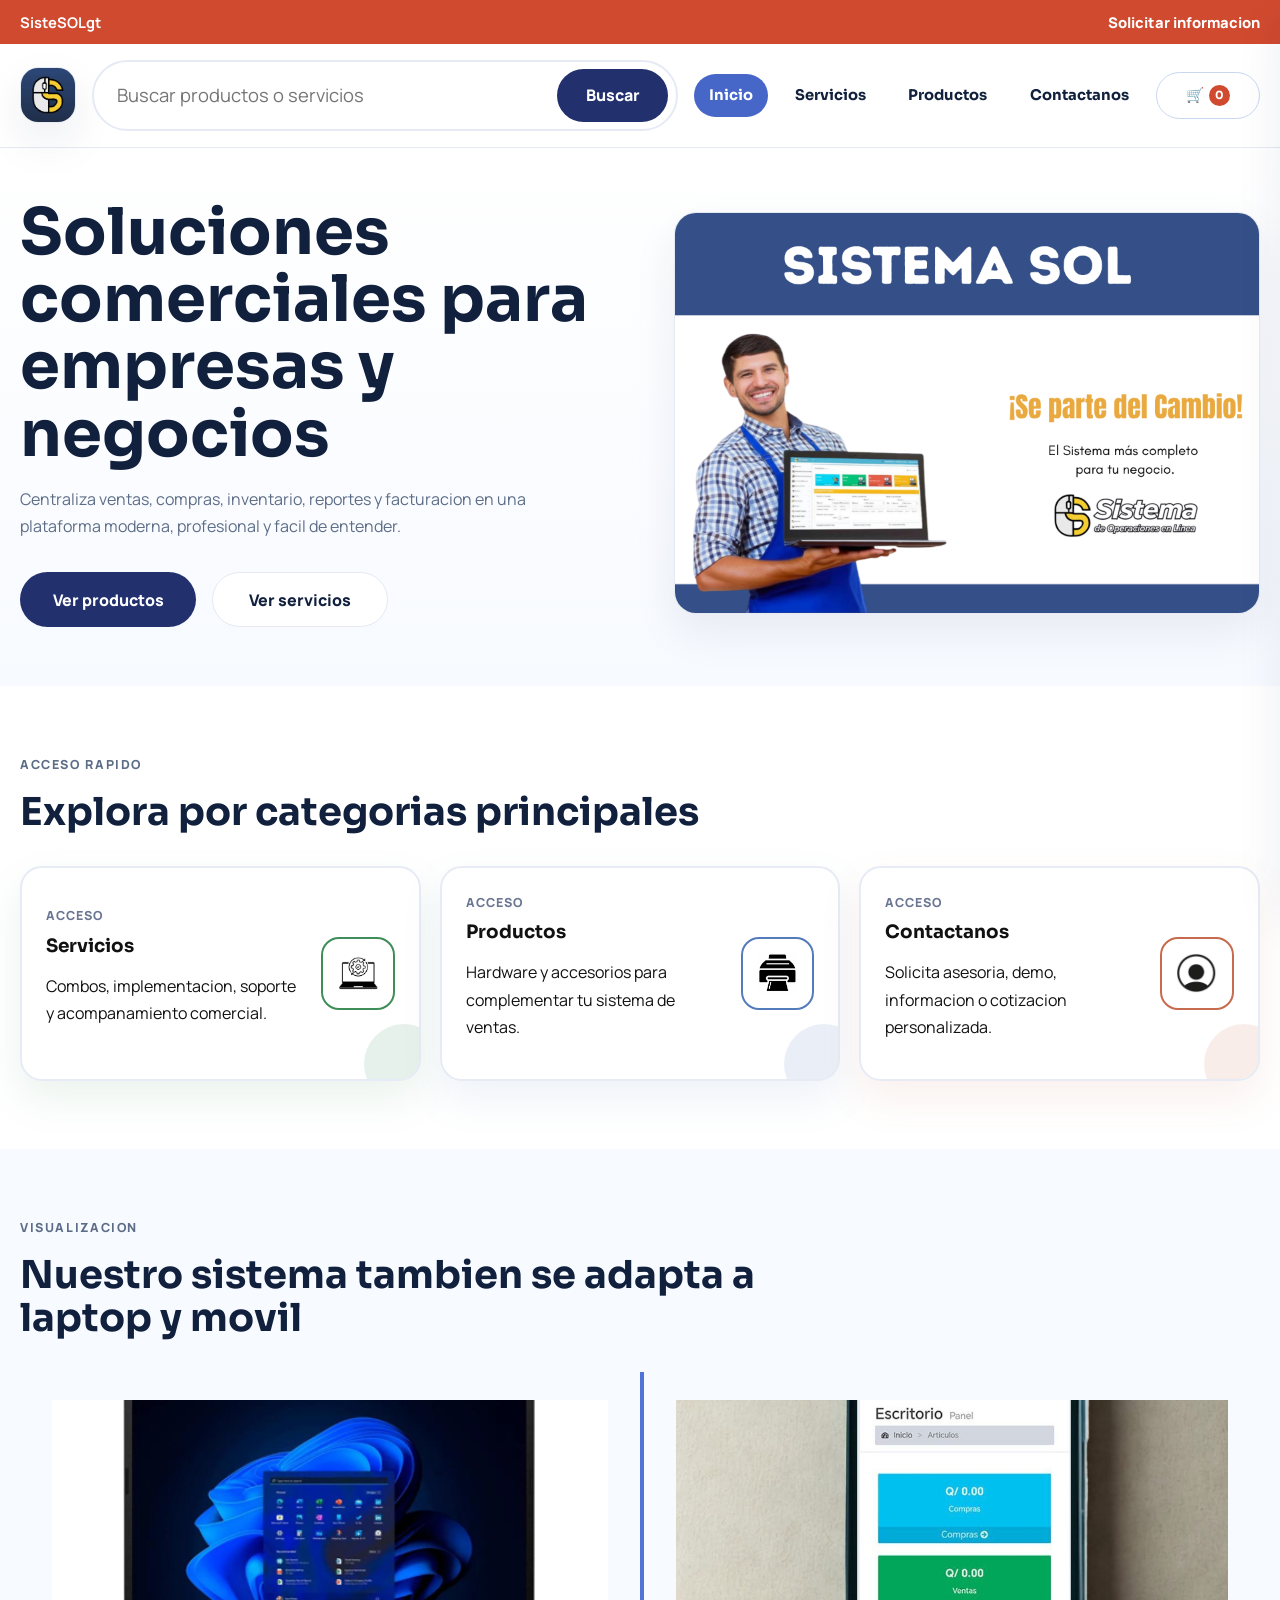
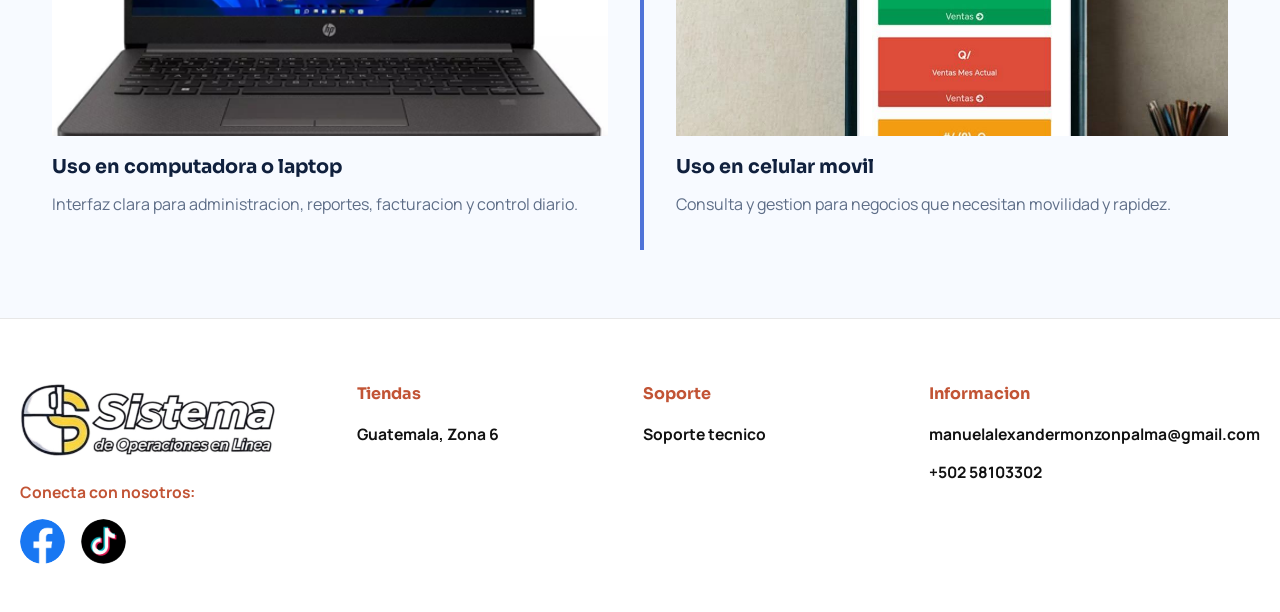
<file: index.html>
<!DOCTYPE html>
<html lang="es">
  <head>
    <meta charset="UTF-8" />
    <meta name="viewport" content="width=device-width, initial-scale=1.0" />
    <title>Sistemasolgt | Inicio</title>
    <meta
      name="description"
      content="Sistemasolgt ofrece software, servicios y productos para ventas, inventario, facturacion y control comercial."
    />
    <link rel="preconnect" href="https://fonts.googleapis.com" />
    <link rel="preconnect" href="https://fonts.gstatic.com" crossorigin />
    <link
      href="https://fonts.googleapis.com/css2?family=Sora:wght@400;600;700;800&family=Manrope:wght@400;500;700;800&display=swap"
      rel="stylesheet"
    />
    <link rel="stylesheet" href="assets/css/styles.css" />
  </head>
  <body data-page="inicio">
    <header class="header">
      <div class="top-strip">
        <div class="container top-strip__inner">
          <p>SisteSOLgt</p>
          <a href="https://wa.me/50258103302?text=Hola,%20quiero%20informacion%20sobre%20Sistemasolgt" target="_blank" rel="noreferrer">Solicitar informacion</a>
        </div>
      </div>

      <div class="container navbar navbar--clean">
        <a class="brand" href="index.html" aria-label="Inicio Sistemasolgt">
          <img class="brand__image" src="assets/img/LogoSol.jpeg" alt="Logo Sistemasolgt" />
        </a>

        <form class="searchbar" data-search-form action="pages/productos.html">
          <input
            type="text"
            placeholder="Buscar productos o servicios"
            aria-label="Buscar productos o servicios"
          />
          <button type="submit">Buscar</button>
        </form>

        <button class="menu-toggle" aria-label="Abrir menu" aria-expanded="false">
          <span></span>
          <span></span>
          <span></span>
        </button>

        <nav class="nav nav--with-icons">
          <a href="index.html" data-link="inicio">Inicio</a>
          <a href="pages/servicios.html" data-link="servicios">Servicios</a>
          <a href="pages/productos.html" data-link="productos">Productos</a>
          <a href="pages/contacto.html" data-link="contacto">Contactanos</a>
          <button class="cart-button" type="button" data-cart-toggle aria-label="Abrir carrito">
            <span class="cart-button__icon">🛒</span>
            <span class="cart-button__count" data-cart-count>0</span>
          </button>
        </nav>
      </div>
    </header>

    <main>
      <section class="hero-home">
        <div class="container hero-home__grid">
          <div class="hero-home__content">
            <h1>Soluciones comerciales para empresas y negocios</h1>
            <p class="lead">
              Centraliza ventas, compras, inventario, reportes y facturacion en una
              plataforma moderna, profesional y facil de entender.
            </p>

            <div class="hero-home__actions">
              <a class="btn btn--primary" href="pages/productos.html">Ver productos</a>
              <a class="btn btn--secondary" href="pages/servicios.html">Ver servicios</a>
            </div>
          </div>

          <div class="hero-home__visual">
            <article class="promo-card promo-card--media promo-card--hero">
              <img src="assets/img/SistemaSol.jpeg" alt="Promocion principal de Sistemasolgt" />
            </article>
          </div>
        </div>
      </section>

      <section class="section section--white">
        <div class="container">
          <div class="section-heading">
            <p class="eyebrow">Acceso rapido</p>
            <h2>Explora por categorias principales</h2>
          </div>

          <div class="category-grid">
            <a class="category-card category-card--services" href="pages/servicios.html">
              <div class="category-card__content">
                <span class="category-card__label">Acceso</span>
                <h3>Servicios</h3>
                <p>Combos, implementacion, soporte y acompanamiento comercial.</p>
              </div>
              <div class="category-card__icon">
                <img src="assets/img/Servicios.jpeg" alt="Icono de servicios" />
              </div>
            </a>
            <a class="category-card category-card--products" href="pages/productos.html">
              <div class="category-card__content">
                <span class="category-card__label">Acceso</span>
                <h3>Productos</h3>
                <p>Hardware y accesorios para complementar tu sistema de ventas.</p>
              </div>
              <div class="category-card__icon">
                <img src="assets/img/Productos.jpeg" alt="Icono de productos" />
              </div>
            </a>
            <a class="category-card category-card--contact" href="pages/contacto.html">
              <div class="category-card__content">
                <span class="category-card__label">Acceso</span>
                <h3>Contactanos</h3>
                <p>Solicita asesoria, demo, informacion o cotizacion personalizada.</p>
              </div>
              <div class="category-card__icon">
                <img src="assets/img/Contactanos.jpeg" alt="Icono de contacto" />
              </div>
            </a>
          </div>
        </div>
      </section>

      <section class="section section--light">
        <div class="container">
          <div class="section-heading">
            <p class="eyebrow">Visualizacion</p>
            <h2>Nuestro sistema tambien se adapta a laptop y movil</h2>
          </div>

          <div class="device-showcase">
            <article class="device-showcase__item">
              <img src="assets/img/LaptopSol.jpeg" alt="Sistema en laptop" />
              <div class="device-showcase__text">
                <h3>Uso en computadora o laptop</h3>
                <p>Interfaz clara para administracion, reportes, facturacion y control diario.</p>
              </div>
            </article>

            <article class="device-showcase__item">
              <img src="assets/img/CelularSol.jpeg" alt="Sistema en celular" />
              <div class="device-showcase__text">
                <h3>Uso en celular movil</h3>
                <p>Consulta y gestion para negocios que necesitan movilidad y rapidez.</p>
              </div>
            </article>
          </div>
        </div>
      </section>
    </main>

    <aside class="cart-drawer" data-cart-drawer>
      <div class="cart-drawer__header">
        <h2>Carrito</h2>
        <button type="button" data-cart-close aria-label="Cerrar carrito">×</button>
      </div>
      <div class="cart-drawer__body" data-cart-items>
        <p class="cart-empty">Aun no has agregado productos o servicios.</p>
      </div>
      <div class="cart-drawer__summary" data-cart-summary></div>
      <form class="checkout-form is-collapsed" data-checkout-form>
        <h3>Simular compra</h3>
        <label>
          Metodo de pago
          <select data-checkout-method>
            <option value="tarjeta">Tarjeta</option>
            <option value="transferencia">Transferencia</option>
            <option value="contraentrega">Pago contra entrega</option>
          </select>
        </label>
        <label>
          Nombre del titular
          <input type="text" data-checkout-name placeholder="Nombre completo" />
        </label>
        <label>
          Numero de tarjeta
          <input type="text" data-checkout-card placeholder="1234 5678 9012 3456" maxlength="19" />
        </label>
        <div class="checkout-form__grid">
          <label>
            Vencimiento
            <input type="text" data-checkout-expiry placeholder="MM/AA" maxlength="5" />
          </label>
          <label>
            CVV
            <input type="text" data-checkout-cvv placeholder="123" maxlength="4" />
          </label>
        </div>
        <button class="btn btn--primary btn--compact checkout-form__submit" type="submit">Finalizar compra simulada</button>
        <p class="checkout-form__message" data-checkout-message></p>
      </form>
      <div class="cart-drawer__footer">
        <button class="btn btn--secondary btn--compact" type="button" data-cart-clear>Vaciar</button>
        <a class="btn btn--secondary btn--compact" data-cart-whatsapp href="https://wa.me/50258103302" target="_blank" rel="noreferrer">WhatsApp</a>
      </div>
    </aside>

    <div class="modal" data-modal hidden>
      <div class="modal__backdrop" data-modal-close></div>
      <div class="modal__panel">
        <button class="modal__close" type="button" data-modal-close aria-label="Cerrar">×</button>
        <div class="modal__content" data-modal-content></div>
      </div>
    </div>

    <footer class="site-footer">
      <div class="container site-footer__grid">
        <section class="site-footer__brand">
          <img src="assets/img/LogoTexto.jpeg" alt="Logo texto de Sistemasolgt" />
          <p>Conecta con nosotros:</p>
          <div class="site-footer__socials">
            <a href="https://www.facebook.com/share/1CY5VsMAhw/?mibextid=wwXIfr" target="_blank" rel="noreferrer" aria-label="Facebook">
              <img src="assets/img/IconoFaceboock.jpeg" alt="Facebook" />
            </a>
            <a href="https://www.tiktok.com/@sistemasolgt" target="_blank" rel="noreferrer" aria-label="TikTok">
              <img src="assets/img/IconoTiktok.jpeg" alt="TikTok" />
            </a>
          </div>
        </section>

        <section>
          <h3>Tiendas</h3>
          <p>Guatemala, Zona 6</p>
        </section>

        <section>
          <h3>Soporte</h3>
          <p>Soporte tecnico</p>
        </section>

        <section>
          <h3>Informacion</h3>
          <a href="mailto:manuelalexandermonzonpalma@gmail.com">manuelalexandermonzonpalma@gmail.com</a>
          <a href="tel:+50258103302">+502 58103302</a>
        </section>
      </div>
    </footer>

    <script src="assets/js/script.js"></script>
  </body>
</html>
</file>
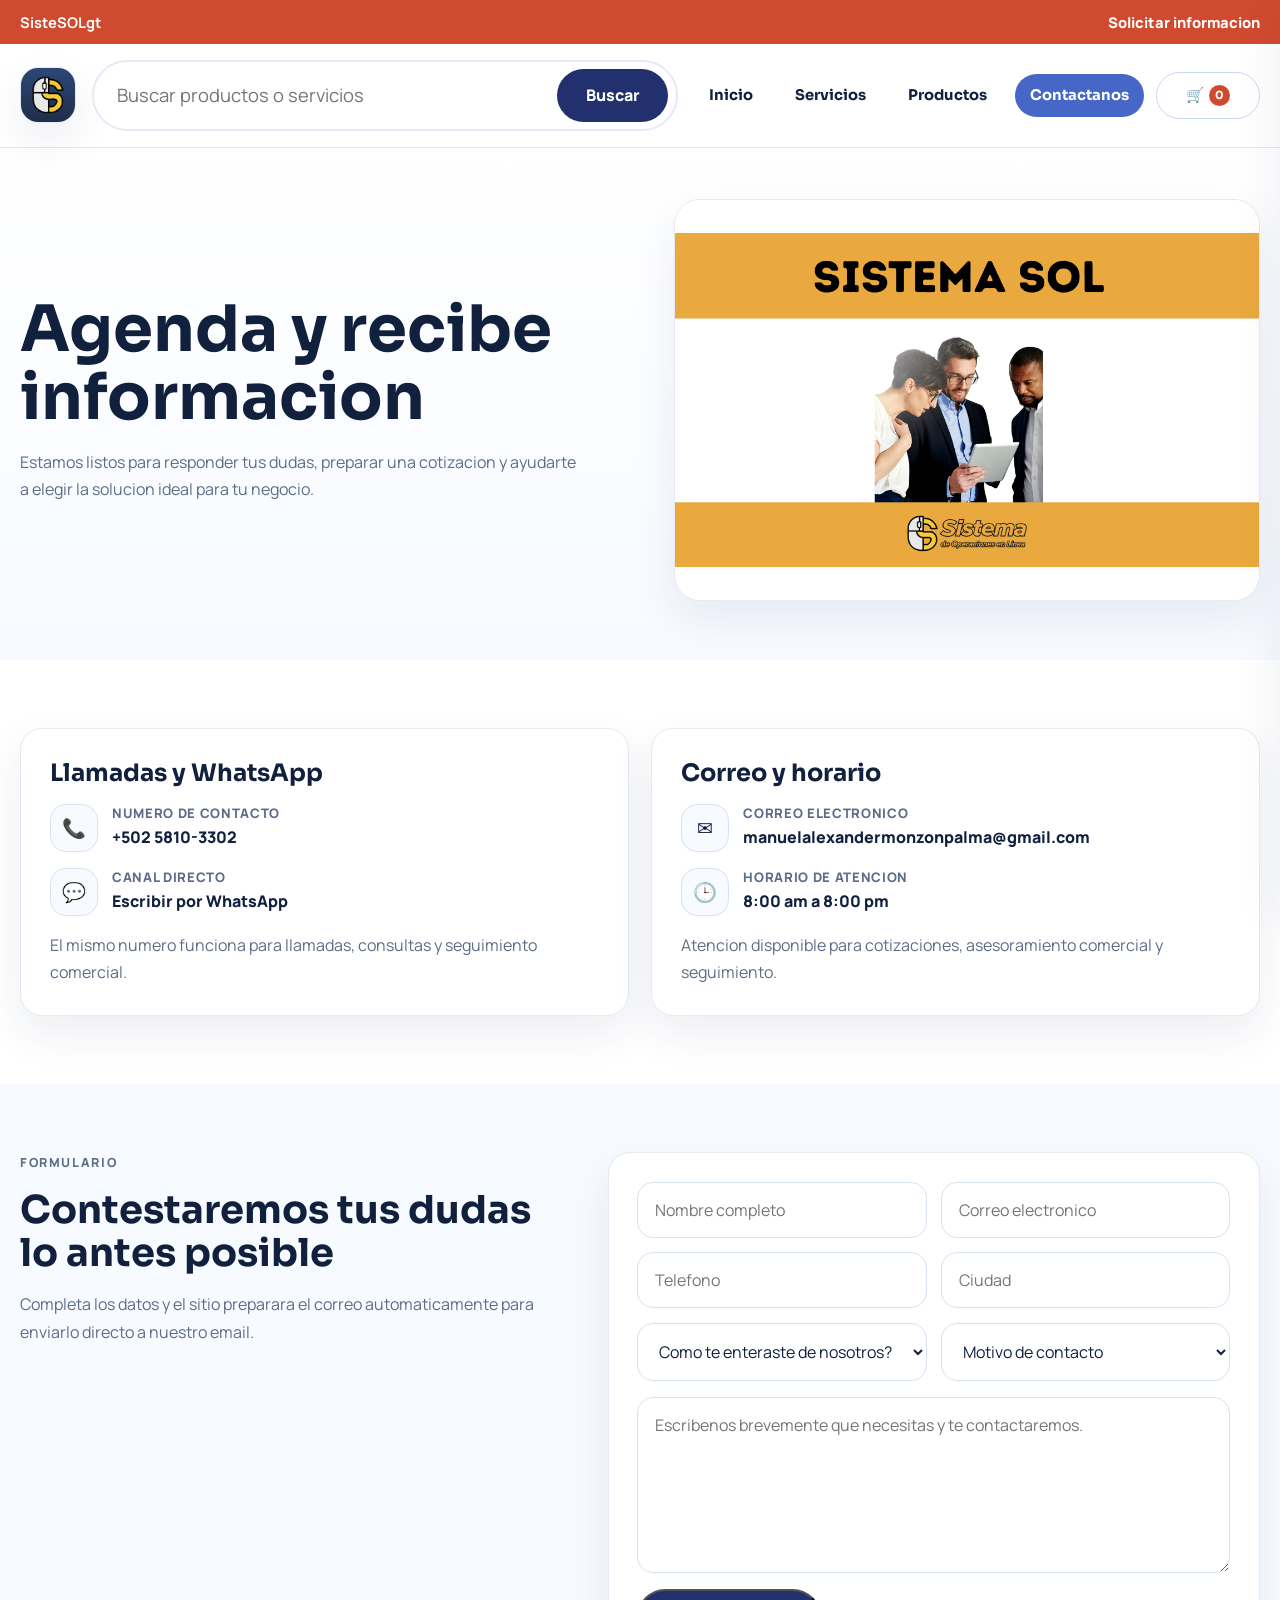
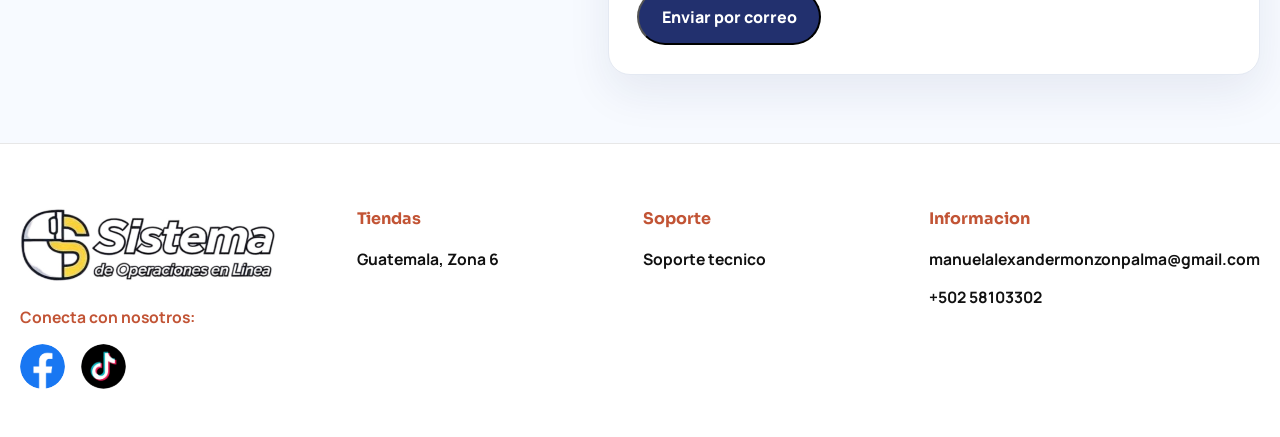
<file: pages/contacto.html>
<!DOCTYPE html>
<html lang="es">
  <head>
    <meta charset="UTF-8" />
    <meta name="viewport" content="width=device-width, initial-scale=1.0" />
    <title>Sistemasolgt | Contactanos</title>
    <meta
      name="description"
      content="Contacto de Sistemasolgt para solicitar informacion, cotizaciones o demos."
    />
    <link rel="preconnect" href="https://fonts.googleapis.com" />
    <link rel="preconnect" href="https://fonts.gstatic.com" crossorigin />
    <link
      href="https://fonts.googleapis.com/css2?family=Sora:wght@400;600;700;800&family=Manrope:wght@400;500;700;800&display=swap"
      rel="stylesheet"
    />
    <link rel="stylesheet" href="../assets/css/styles.css" />
  </head>
  <body data-page="contacto">
    <header class="header">
      <div class="top-strip">
        <div class="container top-strip__inner">
          <p>SisteSOLgt</p>
          <a href="https://wa.me/50258103302?text=Hola,%20quiero%20informacion%20sobre%20Sistemasolgt" target="_blank" rel="noreferrer">Solicitar informacion</a>
        </div>
      </div>

      <div class="container navbar navbar--clean">
        <a class="brand" href="../index.html" aria-label="Inicio Sistemasolgt">
          <img class="brand__image" src="../assets/img/LogoSol.jpeg" alt="Logo Sistemasolgt" />
        </a>

        <form class="searchbar" data-search-form action="productos.html">
          <input type="text" placeholder="Buscar productos o servicios" aria-label="Buscar productos o servicios" />
          <button type="submit">Buscar</button>
        </form>

        <button class="menu-toggle" aria-label="Abrir menu" aria-expanded="false">
          <span></span>
          <span></span>
          <span></span>
        </button>

        <nav class="nav nav--with-icons">
          <a href="../index.html" data-link="inicio">Inicio</a>
          <a href="servicios.html" data-link="servicios">Servicios</a>
          <a href="productos.html" data-link="productos">Productos</a>
          <a href="contacto.html" data-link="contacto">Contactanos</a>
          <button class="cart-button" type="button" data-cart-toggle aria-label="Abrir carrito">
            <span class="cart-button__icon">🛒</span>
            <span class="cart-button__count" data-cart-count>0</span>
          </button>
        </nav>
      </div>
    </header>

    <main>
      <section class="page-hero">
        <div class="container page-hero__grid">
          <div>
            <h1>Agenda y recibe informacion</h1>
            <p class="lead">
              Estamos listos para responder tus dudas, preparar una cotizacion y ayudarte
              a elegir la solucion ideal para tu negocio.
            </p>
          </div>

          <div class="page-hero__panel page-hero__panel--image">
            <img src="../assets/img/SeccionContactanos.jpeg" alt="Seccion principal de contacto" />
          </div>
        </div>
      </section>

      <section class="section section--white">
        <div class="container contact-grid">
          <article class="contact-card contact-card--info">
            <h2>Llamadas y WhatsApp</h2>

            <div class="contact-item">
              <span class="contact-item__icon" aria-hidden="true">📞</span>
              <div>
                <span class="contact-item__label">Numero de contacto</span>
                <a href="tel:+50258103302">+502 5810-3302</a>
              </div>
            </div>

            <div class="contact-item">
              <span class="contact-item__icon" aria-hidden="true">💬</span>
              <div>
                <span class="contact-item__label">Canal directo</span>
                <a href="https://wa.me/50258103302" target="_blank" rel="noreferrer">Escribir por WhatsApp</a>
              </div>
            </div>

            <p>El mismo numero funciona para llamadas, consultas y seguimiento comercial.</p>
          </article>

          <article class="contact-card contact-card--info">
            <h2>Correo y horario</h2>

            <div class="contact-item">
              <span class="contact-item__icon" aria-hidden="true">✉</span>
              <div>
                <span class="contact-item__label">Correo electronico</span>
                <a href="mailto:manuelalexandermonzonpalma@gmail.com">manuelalexandermonzonpalma@gmail.com</a>
              </div>
            </div>

            <div class="contact-item">
              <span class="contact-item__icon" aria-hidden="true">🕒</span>
              <div>
                <span class="contact-item__label">Horario de atencion</span>
                <p>8:00 am a 8:00 pm</p>
              </div>
            </div>

            <p>Atencion disponible para cotizaciones, asesoramiento comercial y seguimiento.</p>
          </article>
        </div>
      </section>

      <section class="section section--light">
        <div class="container contact-form-section">
          <div class="contact-form-layout">
            <div class="section-heading contact-form-layout__intro">
              <p class="eyebrow">Formulario</p>
              <h2>Contestaremos tus dudas lo antes posible</h2>
              <p>Completa los datos y el sitio preparara el correo automaticamente para enviarlo directo a nuestro email.</p>
            </div>

            <form class="lead-form lead-form--card" data-lead-form data-mailto="manuelalexandermonzonpalma@gmail.com">
              <div class="lead-form__grid lead-form__grid--balanced">
                <input type="text" name="nombre" placeholder="Nombre completo" required />
                <input type="email" name="correo" placeholder="Correo electronico" required />
                <input type="tel" name="telefono" placeholder="Telefono" required />
                <input type="text" name="ciudad" placeholder="Ciudad" />
                <select name="origen" required>
                  <option value="">Como te enteraste de nosotros?</option>
                  <option value="Facebook">Facebook</option>
                  <option value="TikTok">TikTok</option>
                  <option value="WhatsApp">WhatsApp</option>
                  <option value="Google">Google</option>
                  <option value="Recomendacion">Recomendacion</option>
                </select>
                <select name="motivo" required>
                  <option value="">Motivo de contacto</option>
                  <option value="Cotizacion">Quiero una cotizacion</option>
                  <option value="Duda general">Tengo una duda general</option>
                  <option value="Demo">Quiero una demo</option>
                  <option value="Soporte">Necesito asesoria o soporte</option>
                </select>
              </div>

              <textarea name="mensaje" rows="6" placeholder="Escribenos brevemente que necesitas y te contactaremos." required></textarea>

              <div class="lead-form__actions">
                <button class="btn btn--primary" type="submit">Enviar por correo</button>
              </div>
            </form>
          </div>
        </div>
      </section>
    </main>

    <aside class="cart-drawer" data-cart-drawer>
      <div class="cart-drawer__header">
        <h2>Carrito</h2>
        <button type="button" data-cart-close aria-label="Cerrar carrito">×</button>
      </div>
      <div class="cart-drawer__body" data-cart-items>
        <p class="cart-empty">Aun no has agregado productos o servicios.</p>
      </div>
      <div class="cart-drawer__summary" data-cart-summary></div>
      <form class="checkout-form is-collapsed" data-checkout-form>
        <h3>Simular compra</h3>
        <label>
          Metodo de pago
          <select data-checkout-method>
            <option value="tarjeta">Tarjeta</option>
            <option value="transferencia">Transferencia</option>
            <option value="contraentrega">Pago contra entrega</option>
          </select>
        </label>
        <label>
          Nombre del titular
          <input type="text" data-checkout-name placeholder="Nombre completo" />
        </label>
        <label>
          Numero de tarjeta
          <input type="text" data-checkout-card placeholder="1234 5678 9012 3456" maxlength="19" />
        </label>
        <div class="checkout-form__grid">
          <label>
            Vencimiento
            <input type="text" data-checkout-expiry placeholder="MM/AA" maxlength="5" />
          </label>
          <label>
            CVV
            <input type="text" data-checkout-cvv placeholder="123" maxlength="4" />
          </label>
        </div>
        <button class="btn btn--primary btn--compact checkout-form__submit" type="submit">Finalizar compra simulada</button>
        <p class="checkout-form__message" data-checkout-message></p>
      </form>
      <div class="cart-drawer__footer">
        <button class="btn btn--secondary btn--compact" type="button" data-cart-clear>Vaciar</button>
        <a class="btn btn--secondary btn--compact" data-cart-whatsapp href="https://wa.me/50258103302" target="_blank" rel="noreferrer">WhatsApp</a>
      </div>
    </aside>

    <div class="modal" data-modal hidden>
      <div class="modal__backdrop" data-modal-close></div>
      <div class="modal__panel">
        <button class="modal__close" type="button" data-modal-close aria-label="Cerrar">×</button>
        <div class="modal__content" data-modal-content></div>
      </div>
    </div>

    <footer class="site-footer">
      <div class="container site-footer__grid">
        <section class="site-footer__brand">
          <img src="../assets/img/LogoTexto.jpeg" alt="Logo texto de Sistemasolgt" />
          <p>Conecta con nosotros:</p>
          <div class="site-footer__socials">
            <a href="https://www.facebook.com/share/1CY5VsMAhw/?mibextid=wwXIfr" target="_blank" rel="noreferrer" aria-label="Facebook">
              <img src="../assets/img/IconoFaceboock.jpeg" alt="Facebook" />
            </a>
            <a href="https://www.tiktok.com/@sistemasolgt" target="_blank" rel="noreferrer" aria-label="TikTok">
              <img src="../assets/img/IconoTiktok.jpeg" alt="TikTok" />
            </a>
          </div>
        </section>

        <section>
          <h3>Tiendas</h3>
          <p>Guatemala, Zona 6</p>
        </section>

        <section>
          <h3>Soporte</h3>
          <p>Soporte tecnico</p>
        </section>

        <section>
          <h3>Informacion</h3>
          <a href="mailto:manuelalexandermonzonpalma@gmail.com">manuelalexandermonzonpalma@gmail.com</a>
          <a href="tel:+50258103302">+502 58103302</a>
        </section>
      </div>
    </footer>

    <script src="../assets/js/script.js"></script>
  </body>
</html>
</file>
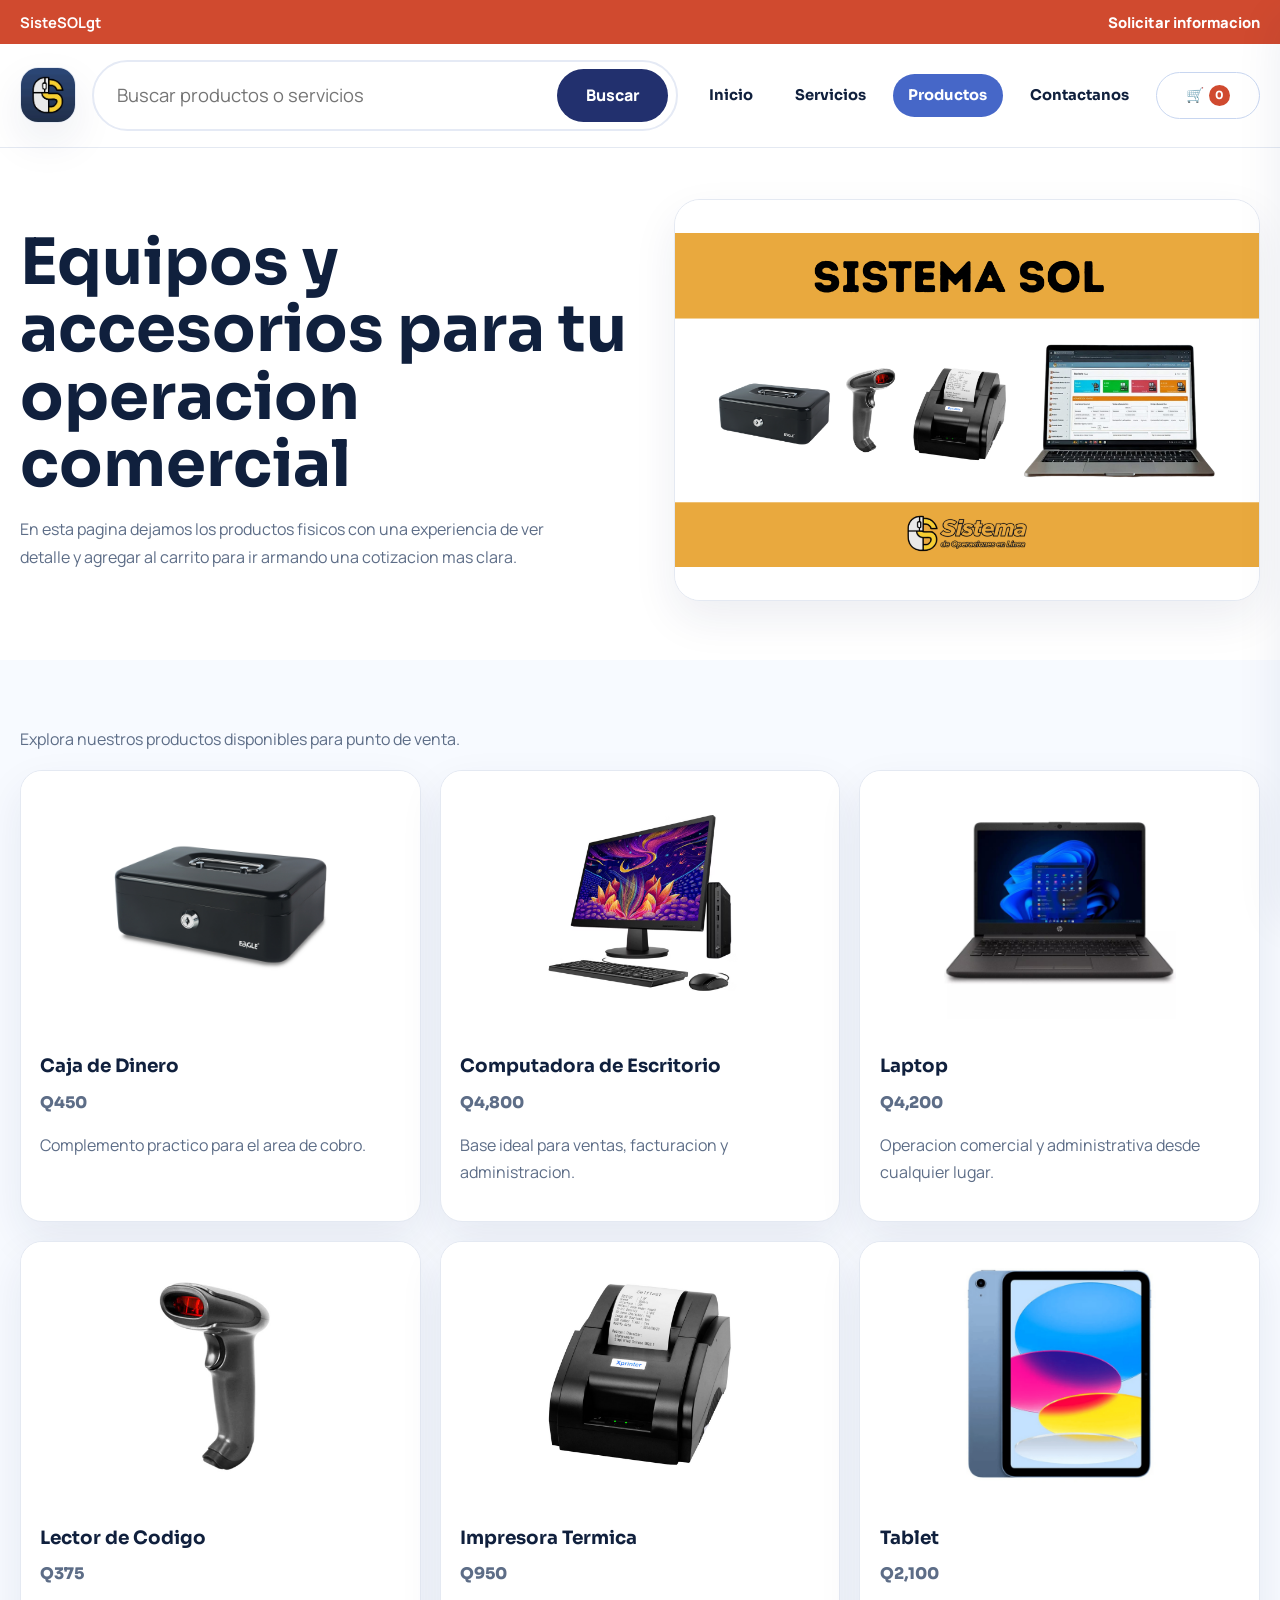
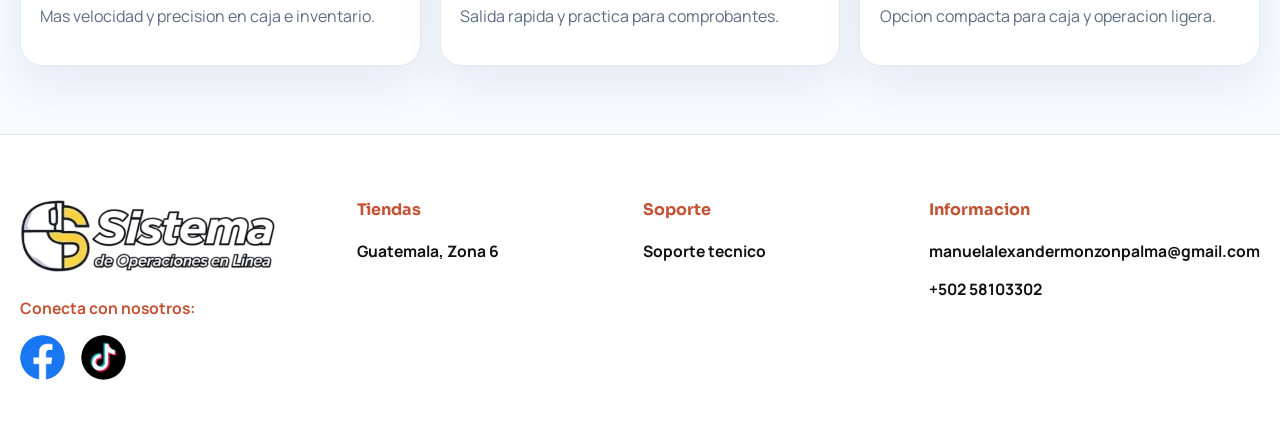
<file: pages/productos.html>
<!DOCTYPE html>
<html lang="es">
  <head>
    <meta charset="UTF-8" />
    <meta name="viewport" content="width=device-width, initial-scale=1.0" />
    <title>Sistemasolgt | Productos</title>
    <meta
      name="description"
      content="Productos y equipos de Sistemasolgt para complementar tu punto de venta."
    />
    <link rel="preconnect" href="https://fonts.googleapis.com" />
    <link rel="preconnect" href="https://fonts.gstatic.com" crossorigin />
    <link
      href="https://fonts.googleapis.com/css2?family=Sora:wght@400;600;700;800&family=Manrope:wght@400;500;700;800&display=swap"
      rel="stylesheet"
    />
    <link rel="stylesheet" href="../assets/css/styles.css" />
  </head>
  <body data-page="productos">
    <header class="header">
      <div class="top-strip">
        <div class="container top-strip__inner">
          <p>SisteSOLgt</p>
          <a href="https://wa.me/50258103302?text=Hola,%20quiero%20informacion%20sobre%20Sistemasolgt" target="_blank" rel="noreferrer">Solicitar informacion</a>
        </div>
      </div>

      <div class="container navbar navbar--clean">
        <a class="brand" href="../index.html" aria-label="Inicio Sistemasolgt">
          <img class="brand__image" src="../assets/img/LogoSol.jpeg" alt="Logo Sistemasolgt" />
        </a>

        <form class="searchbar" data-search-form action="productos.html">
          <input type="text" placeholder="Buscar productos o servicios" aria-label="Buscar productos o servicios" />
          <button type="submit">Buscar</button>
        </form>

        <button class="menu-toggle" aria-label="Abrir menu" aria-expanded="false">
          <span></span>
          <span></span>
          <span></span>
        </button>

        <nav class="nav nav--with-icons">
          <a href="../index.html" data-link="inicio">Inicio</a>
          <a href="servicios.html" data-link="servicios">Servicios</a>
          <a href="productos.html" data-link="productos">Productos</a>
          <a href="contacto.html" data-link="contacto">Contactanos</a>
          <button class="cart-button" type="button" data-cart-toggle aria-label="Abrir carrito">
            <span class="cart-button__icon">🛒</span>
            <span class="cart-button__count" data-cart-count>0</span>
          </button>
        </nav>
      </div>
    </header>

    <main>
      <section class="page-hero">
        <div class="container page-hero__grid">
          <div>
            <h1>Equipos y accesorios para tu operacion comercial</h1>
            <p class="lead">
              En esta pagina dejamos los productos fisicos con una experiencia de ver detalle
              y agregar al carrito para ir armando una cotizacion mas clara.
            </p>
          </div>
          <div class="page-hero__panel page-hero__panel--image">
            <img src="../assets/img/SeccionProductos.jpeg" alt="Seccion principal de productos" />
          </div>
        </div>
      </section>

      <section class="section section--white">
        <div class="container">
          <div class="products-toolbar">
            <p class="products-status" data-search-status>Explora nuestros productos disponibles para punto de venta.</p>
          </div>

          <div class="catalog-grid">
            <article class="catalog-card" data-item-card data-product-card data-search-text="caja dinero" data-item-type="producto" data-item-id="caja-dinero" data-item-name="Caja de Dinero" data-item-image="../assets/img/CajadeDinero.jpeg" data-item-price="450" data-item-description="Accesorio util para mantener orden en caja y cobro diario." data-item-specs="Compatibilidad con punto de venta|Diseno compacto|Ideal para mostrador" data-item-whatsapp="Hola,%20quiero%20cotizar%20la%20Caja%20de%20Dinero%20de%20Sistemasolgt">
              <img src="../assets/img/CajadeDinero.jpeg" alt="Caja de Dinero" />
              <div class="catalog-card__body"><h3>Caja de Dinero</h3><p class="catalog-card__price">Q450</p><p>Complemento practico para el area de cobro.</p></div>
              <div class="catalog-card__overlay"><button type="button" class="overlay-btn" data-view-item>Ver</button><button type="button" class="overlay-btn overlay-btn--accent" data-add-item>Carrito</button></div>
            </article>

            <article class="catalog-card" data-item-card data-product-card data-search-text="computadora escritorio pc" data-item-type="producto" data-item-id="computadora-escritorio" data-item-name="Computadora de Escritorio" data-item-image="../assets/img/ComputadoradeEscritorio.jpeg" data-item-price="4800" data-item-description="Equipo pensado para una estacion fija de trabajo y control administrativo." data-item-specs="Monitor y CPU|Ideal para administracion|Uso de escritorio" data-item-whatsapp="Hola,%20quiero%20cotizar%20la%20Computadora%20de%20Escritorio%20de%20Sistemasolgt">
              <img src="../assets/img/ComputadoradeEscritorio.jpeg" alt="Computadora de Escritorio" />
              <div class="catalog-card__body"><h3>Computadora de Escritorio</h3><p class="catalog-card__price">Q4,800</p><p>Base ideal para ventas, facturacion y administracion.</p></div>
              <div class="catalog-card__overlay"><button type="button" class="overlay-btn" data-view-item>Ver</button><button type="button" class="overlay-btn overlay-btn--accent" data-add-item>Carrito</button></div>
            </article>

            <article class="catalog-card" data-item-card data-product-card data-search-text="laptop computadora portatil" data-item-type="producto" data-item-id="laptop" data-item-name="Laptop" data-item-image="../assets/img/LaptopSol.jpeg" data-item-price="4200" data-item-description="Portatil para negocios que necesitan flexibilidad y movilidad." data-item-specs="Equipo portatil|Visualizacion del sistema|Trabajo flexible" data-item-whatsapp="Hola,%20quiero%20cotizar%20la%20Laptop%20de%20Sistemasolgt">
              <img src="../assets/img/LaptopSol.jpeg" alt="Laptop" />
              <div class="catalog-card__body"><h3>Laptop</h3><p class="catalog-card__price">Q4,200</p><p>Operacion comercial y administrativa desde cualquier lugar.</p></div>
              <div class="catalog-card__overlay"><button type="button" class="overlay-btn" data-view-item>Ver</button><button type="button" class="overlay-btn overlay-btn--accent" data-add-item>Carrito</button></div>
            </article>

            <article class="catalog-card" data-item-card data-product-card data-search-text="lector codigo barras" data-item-type="producto" data-item-id="lector-codigo" data-item-name="Lector de Codigo" data-item-image="../assets/img/LectorDeCodigo.jpeg" data-item-price="375" data-item-description="Lectura rapida para mejorar procesos de venta y control de inventario." data-item-specs="Escaneo agil|Ideal para inventario|Apoyo al punto de venta" data-item-whatsapp="Hola,%20quiero%20cotizar%20el%20Lector%20de%20Codigo%20de%20Sistemasolgt">
              <img src="../assets/img/LectorDeCodigo.jpeg" alt="Lector de Codigo" />
              <div class="catalog-card__body"><h3>Lector de Codigo</h3><p class="catalog-card__price">Q375</p><p>Mas velocidad y precision en caja e inventario.</p></div>
              <div class="catalog-card__overlay"><button type="button" class="overlay-btn" data-view-item>Ver</button><button type="button" class="overlay-btn overlay-btn--accent" data-add-item>Carrito</button></div>
            </article>

            <article class="catalog-card" data-item-card data-product-card data-search-text="impresora termica ticket" data-item-type="producto" data-item-id="impresora-termica" data-item-name="Impresora Termica" data-item-image="../assets/img/ImpresoraTermica.jpeg" data-item-price="950" data-item-description="Impresion rapida para comprobantes y tickets de venta." data-item-specs="Impresion termica|Ideal para punto de venta|Formato compacto" data-item-whatsapp="Hola,%20quiero%20cotizar%20la%20Impresora%20Termica%20de%20Sistemasolgt">
              <img src="../assets/img/ImpresoraTermica.jpeg" alt="Impresora Termica" />
              <div class="catalog-card__body"><h3>Impresora Termica</h3><p class="catalog-card__price">Q950</p><p>Salida rapida y practica para comprobantes.</p></div>
              <div class="catalog-card__overlay"><button type="button" class="overlay-btn" data-view-item>Ver</button><button type="button" class="overlay-btn overlay-btn--accent" data-add-item>Carrito</button></div>
            </article>

            <article class="catalog-card" data-item-card data-product-card data-search-text="tablet movil touch" data-item-type="producto" data-item-id="tablet" data-item-name="Tablet" data-item-image="../assets/img/Tablet.jpeg" data-item-price="2100" data-item-description="Dispositivo practico para puntos de venta compactos y atencion agil." data-item-specs="Pantalla tactil|Ideal para mostrador|Operacion movil" data-item-whatsapp="Hola,%20quiero%20cotizar%20la%20Tablet%20de%20Sistemasolgt">
              <img src="../assets/img/Tablet.jpeg" alt="Tablet" />
              <div class="catalog-card__body"><h3>Tablet</h3><p class="catalog-card__price">Q2,100</p><p>Opcion compacta para caja y operacion ligera.</p></div>
              <div class="catalog-card__overlay"><button type="button" class="overlay-btn" data-view-item>Ver</button><button type="button" class="overlay-btn overlay-btn--accent" data-add-item>Carrito</button></div>
            </article>
          </div>
        </div>
      </section>
    </main>

    <aside class="cart-drawer" data-cart-drawer>
      <div class="cart-drawer__header">
        <h2>Carrito</h2>
        <button type="button" data-cart-close aria-label="Cerrar carrito">×</button>
      </div>
      <div class="cart-drawer__body" data-cart-items>
        <p class="cart-empty">Aun no has agregado productos o servicios.</p>
      </div>
      <div class="cart-drawer__summary" data-cart-summary></div>
      <form class="checkout-form is-collapsed" data-checkout-form>
        <h3>Simular compra</h3>
        <label>
          Metodo de pago
          <select data-checkout-method>
            <option value="tarjeta">Tarjeta</option>
            <option value="transferencia">Transferencia</option>
            <option value="contraentrega">Pago contra entrega</option>
          </select>
        </label>
        <label>
          Nombre del titular
          <input type="text" data-checkout-name placeholder="Nombre completo" />
        </label>
        <label>
          Numero de tarjeta
          <input type="text" data-checkout-card placeholder="1234 5678 9012 3456" maxlength="19" />
        </label>
        <div class="checkout-form__grid">
          <label>
            Vencimiento
            <input type="text" data-checkout-expiry placeholder="MM/AA" maxlength="5" />
          </label>
          <label>
            CVV
            <input type="text" data-checkout-cvv placeholder="123" maxlength="4" />
          </label>
        </div>
        <button class="btn btn--primary btn--compact checkout-form__submit" type="submit">Finalizar compra simulada</button>
        <p class="checkout-form__message" data-checkout-message></p>
      </form>
      <div class="cart-drawer__footer">
        <button class="btn btn--secondary btn--compact" type="button" data-cart-clear>Vaciar</button>
        <a class="btn btn--secondary btn--compact" data-cart-whatsapp href="https://wa.me/50258103302" target="_blank" rel="noreferrer">WhatsApp</a>
      </div>
    </aside>

    <div class="modal" data-modal hidden>
      <div class="modal__backdrop" data-modal-close></div>
      <div class="modal__panel">
        <button class="modal__close" type="button" data-modal-close aria-label="Cerrar">×</button>
        <div class="modal__content" data-modal-content></div>
      </div>
    </div>

    <footer class="site-footer">
      <div class="container site-footer__grid">
        <section class="site-footer__brand">
          <img src="../assets/img/LogoTexto.jpeg" alt="Logo texto de Sistemasolgt" />
          <p>Conecta con nosotros:</p>
          <div class="site-footer__socials">
            <a href="https://www.facebook.com/share/1CY5VsMAhw/?mibextid=wwXIfr" target="_blank" rel="noreferrer" aria-label="Facebook">
              <img src="../assets/img/IconoFaceboock.jpeg" alt="Facebook" />
            </a>
            <a href="https://www.tiktok.com/@sistemasolgt" target="_blank" rel="noreferrer" aria-label="TikTok">
              <img src="../assets/img/IconoTiktok.jpeg" alt="TikTok" />
            </a>
          </div>
        </section>

        <section>
          <h3>Tiendas</h3>
          <p>Guatemala, Zona 6</p>
        </section>

        <section>
          <h3>Soporte</h3>
          <p>Soporte tecnico</p>
        </section>

        <section>
          <h3>Informacion</h3>
          <a href="mailto:manuelalexandermonzonpalma@gmail.com">manuelalexandermonzonpalma@gmail.com</a>
          <a href="tel:+50258103302">+502 58103302</a>
        </section>
      </div>
    </footer>

    <script src="../assets/js/script.js"></script>
  </body>
</html>
</file>
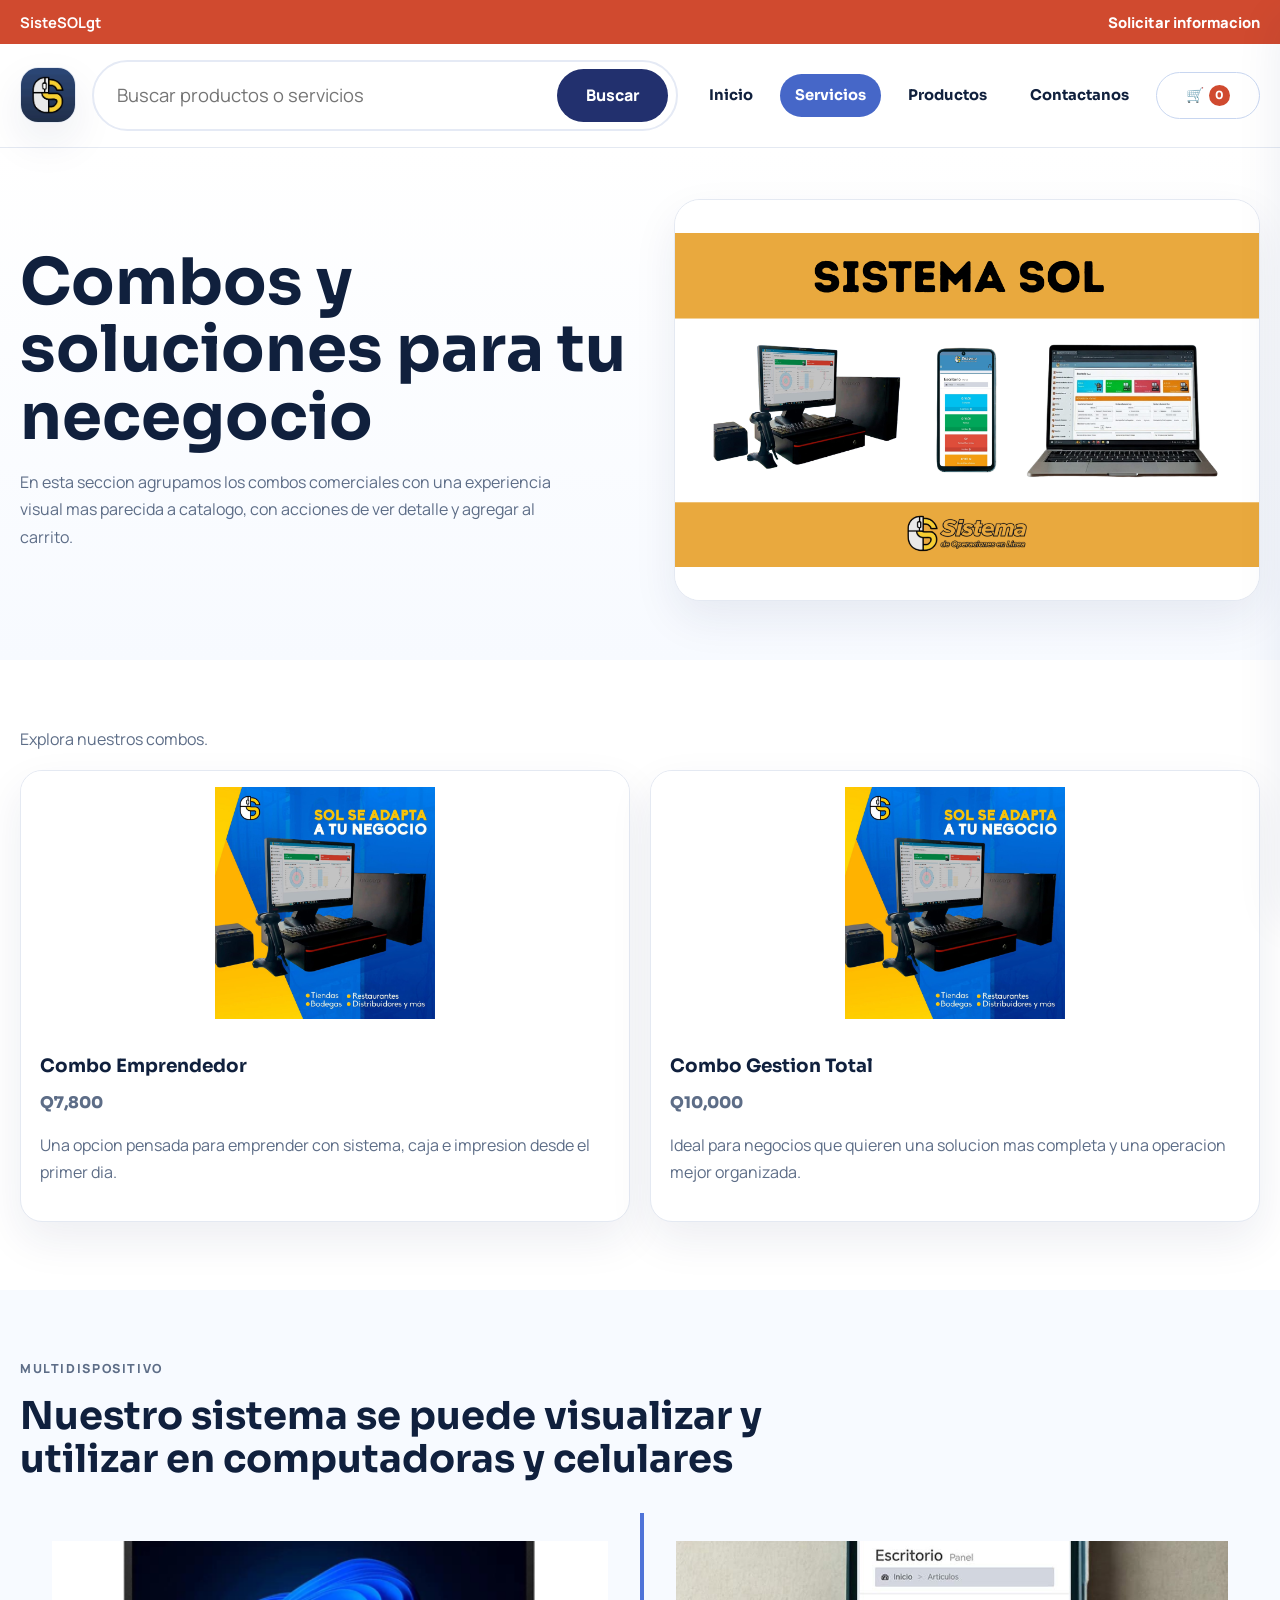
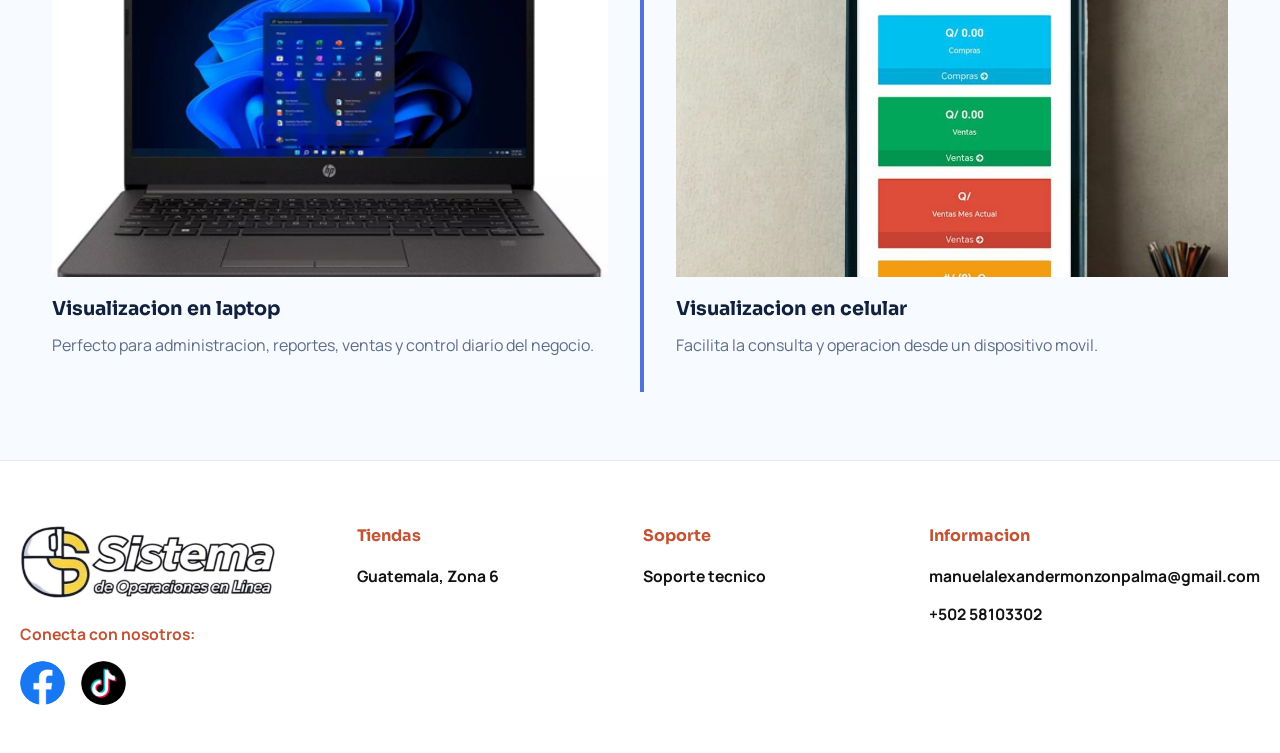
<file: pages/servicios.html>
<!DOCTYPE html>
<html lang="es">
  <head>
    <meta charset="UTF-8" />
    <meta name="viewport" content="width=device-width, initial-scale=1.0" />
    <title>Sistemasolgt | Servicios</title>
    <meta
      name="description"
      content="Servicios, combos e implementacion comercial para Sistemasolgt."
    />
    <link rel="preconnect" href="https://fonts.googleapis.com" />
    <link rel="preconnect" href="https://fonts.gstatic.com" crossorigin />
    <link
      href="https://fonts.googleapis.com/css2?family=Sora:wght@400;600;700;800&family=Manrope:wght@400;500;700;800&display=swap"
      rel="stylesheet"
    />
    <link rel="stylesheet" href="../assets/css/styles.css" />
  </head>
  <body data-page="servicios">
    <header class="header">
      <div class="top-strip">
        <div class="container top-strip__inner">
          <p>SisteSOLgt</p>
          <a href="https://wa.me/50258103302?text=Hola,%20quiero%20informacion%20sobre%20Sistemasolgt" target="_blank" rel="noreferrer">Solicitar informacion</a>
        </div>
      </div>

      <div class="container navbar navbar--clean">
        <a class="brand" href="../index.html" aria-label="Inicio Sistemasolgt">
          <img class="brand__image" src="../assets/img/LogoSol.jpeg" alt="Logo Sistemasolgt" />
        </a>

        <form class="searchbar" data-search-form action="productos.html">
          <input type="text" placeholder="Buscar productos o servicios" aria-label="Buscar productos o servicios" />
          <button type="submit">Buscar</button>
        </form>

        <button class="menu-toggle" aria-label="Abrir menu" aria-expanded="false">
          <span></span>
          <span></span>
          <span></span>
        </button>

        <nav class="nav nav--with-icons">
          <a href="../index.html" data-link="inicio">Inicio</a>
          <a href="servicios.html" data-link="servicios">Servicios</a>
          <a href="productos.html" data-link="productos">Productos</a>
          <a href="contacto.html" data-link="contacto">Contactanos</a>
          <button class="cart-button" type="button" data-cart-toggle aria-label="Abrir carrito">
            <span class="cart-button__icon">🛒</span>
            <span class="cart-button__count" data-cart-count>0</span>
          </button>
        </nav>
      </div>
    </header>

    <main>
      <section class="page-hero">
        <div class="container page-hero__grid">
          <div>
            <h1>Combos y soluciones para tu necegocio</h1>
            <p class="lead">
              En esta seccion agrupamos los combos comerciales con una experiencia
              visual mas parecida a catalogo, con acciones de ver detalle y agregar al carrito.
            </p>
          </div>
          <div class="page-hero__panel page-hero__panel--image">
            <img src="../assets/img/SeccionServicios.jpeg" alt="Seccion principal de servicios" />
          </div>
        </div>
      </section>

      <section class="section section--white">
        <div class="container">
          <div class="products-toolbar">
            <p class="products-status">Explora nuestros combos.</p>
          </div>

          <div class="services-catalog">
            <article
              class="catalog-card"
              data-item-card
              data-item-type="servicio"
              data-item-id="combo-emprendedor"
              data-item-name="Combo Emprendedor"
              data-item-image="../assets/img/ImagendeInicio.jpeg"
              data-item-price="7800"
              data-item-description="Sistema para control de negocios con accesorios para comenzar a vender de inmediato."
              data-item-specs="Licencia del sistema comercial|Caja de dinero mini|Lector de codigo de barras|Impresora termica 58mm"
              data-item-includes="Caja de Dinero::../assets/img/CajadeDinero.jpeg|Lector de Codigo::../assets/img/LectorDeCodigo.jpeg|Impresora Termica::../assets/img/ImpresoraTermica.jpeg"
              data-item-whatsapp="Hola,%20quiero%20informacion%20del%20Combo%20Emprendedor%20de%20Sistemasolgt"
              data-search-text="combo emprendedor servicio sistema lector impresora caja"
            >
              <img src="../assets/img/ImagendeInicio.jpeg" alt="Combo Emprendedor" />
              <div class="catalog-card__body">
                <h3>Combo Emprendedor</h3>
                <p class="catalog-card__price">Q7,800</p>
                <p>Una opcion pensada para emprender con sistema, caja e impresion desde el primer dia.</p>
              </div>
              <div class="catalog-card__overlay">
                <button type="button" class="overlay-btn" data-view-item>Ver</button>
                <button type="button" class="overlay-btn overlay-btn--accent" data-add-item>Carrito</button>
              </div>
            </article>

            <article
              class="catalog-card"
              data-item-card
              data-item-type="servicio"
              data-item-id="combo-gestion-total"
              data-item-name="Combo Gestion Total"
              data-item-image="../assets/img/ImagendeInicio.jpeg"
              data-item-price="10000"
              data-item-description="Solucion mas robusta para negocios que necesitan sistema comercial, accesorios y computadora lista para operar."
              data-item-specs="Licencia del sistema comercial|Caja de dinero mini|Lector de codigo de barras|Impresora termica 58mm|Computadora de escritorio"
              data-item-includes="Caja de Dinero::../assets/img/CajadeDinero.jpeg|Lector de Codigo::../assets/img/LectorDeCodigo.jpeg|Impresora Termica::../assets/img/ImpresoraTermica.jpeg|Computadora de Escritorio::../assets/img/ComputadoradeEscritorio.jpeg"
              data-item-whatsapp="Hola,%20quiero%20informacion%20del%20Combo%20Gestion%20Total%20de%20Sistemasolgt"
              data-search-text="combo gestion total servicio facturacion fel inventario clientes"
            >
              <img src="../assets/img/ImagendeInicio.jpeg" alt="Combo Gestion Total" />
              <div class="catalog-card__body">
                <h3>Combo Gestion Total</h3>
                <p class="catalog-card__price">Q10,000</p>
                <p>Ideal para negocios que quieren una solucion mas completa y una operacion mejor organizada.</p>
              </div>
              <div class="catalog-card__overlay">
                <button type="button" class="overlay-btn" data-view-item>Ver</button>
                <button type="button" class="overlay-btn overlay-btn--accent" data-add-item>Carrito</button>
              </div>
            </article>
          </div>
        </div>
      </section>

      <section class="section section--light">
        <div class="container">
          <div class="section-heading">
            <p class="eyebrow">Multidispositivo</p>
            <h2>Nuestro sistema se puede visualizar y utilizar en computadoras y celulares</h2>
          </div>
          <div class="device-showcase">
            <article class="device-showcase__item">
              <img src="../assets/img/LaptopSol.jpeg" alt="Sistema en laptop" />
              <div class="device-showcase__text">
                <h3>Visualizacion en laptop</h3>
                <p>Perfecto para administracion, reportes, ventas y control diario del negocio.</p>
              </div>
            </article>
            <article class="device-showcase__item">
              <img src="../assets/img/CelularSol.jpeg" alt="Sistema en celular" />
              <div class="device-showcase__text">
                <h3>Visualizacion en celular</h3>
                <p>Facilita la consulta y operacion desde un dispositivo movil.</p>
              </div>
            </article>
          </div>
        </div>
      </section>
    </main>

    <aside class="cart-drawer" data-cart-drawer>
      <div class="cart-drawer__header">
        <h2>Carrito</h2>
        <button type="button" data-cart-close aria-label="Cerrar carrito">×</button>
      </div>
      <div class="cart-drawer__body" data-cart-items>
        <p class="cart-empty">Aun no has agregado productos o servicios.</p>
      </div>
      <div class="cart-drawer__summary" data-cart-summary></div>
      <form class="checkout-form is-collapsed" data-checkout-form>
        <h3>Simular compra</h3>
        <label>
          Metodo de pago
          <select data-checkout-method>
            <option value="tarjeta">Tarjeta</option>
            <option value="transferencia">Transferencia</option>
            <option value="contraentrega">Pago contra entrega</option>
          </select>
        </label>
        <label>
          Nombre del titular
          <input type="text" data-checkout-name placeholder="Nombre completo" />
        </label>
        <label>
          Numero de tarjeta
          <input type="text" data-checkout-card placeholder="1234 5678 9012 3456" maxlength="19" />
        </label>
        <div class="checkout-form__grid">
          <label>
            Vencimiento
            <input type="text" data-checkout-expiry placeholder="MM/AA" maxlength="5" />
          </label>
          <label>
            CVV
            <input type="text" data-checkout-cvv placeholder="123" maxlength="4" />
          </label>
        </div>
        <button class="btn btn--primary btn--compact checkout-form__submit" type="submit">Finalizar compra simulada</button>
        <p class="checkout-form__message" data-checkout-message></p>
      </form>
      <div class="cart-drawer__footer">
        <button class="btn btn--secondary btn--compact" type="button" data-cart-clear>Vaciar</button>
        <a class="btn btn--secondary btn--compact" data-cart-whatsapp href="https://wa.me/50258103302" target="_blank" rel="noreferrer">WhatsApp</a>
      </div>
    </aside>

    <div class="modal" data-modal hidden>
      <div class="modal__backdrop" data-modal-close></div>
      <div class="modal__panel">
        <button class="modal__close" type="button" data-modal-close aria-label="Cerrar">×</button>
        <div class="modal__content" data-modal-content></div>
      </div>
    </div>

    <footer class="site-footer">
      <div class="container site-footer__grid">
        <section class="site-footer__brand">
          <img src="../assets/img/LogoTexto.jpeg" alt="Logo texto de Sistemasolgt" />
          <p>Conecta con nosotros:</p>
          <div class="site-footer__socials">
            <a href="https://www.facebook.com/share/1CY5VsMAhw/?mibextid=wwXIfr" target="_blank" rel="noreferrer" aria-label="Facebook">
              <img src="../assets/img/IconoFaceboock.jpeg" alt="Facebook" />
            </a>
            <a href="https://www.tiktok.com/@sistemasolgt" target="_blank" rel="noreferrer" aria-label="TikTok">
              <img src="../assets/img/IconoTiktok.jpeg" alt="TikTok" />
            </a>
          </div>
        </section>

        <section>
          <h3>Tiendas</h3>
          <p>Guatemala, Zona 6</p>
        </section>

        <section>
          <h3>Soporte</h3>
          <p>Soporte tecnico</p>
        </section>

        <section>
          <h3>Informacion</h3>
          <a href="mailto:manuelalexandermonzonpalma@gmail.com">manuelalexandermonzonpalma@gmail.com</a>
          <a href="tel:+50258103302">+502 58103302</a>
        </section>
      </div>
    </footer>

    <script src="../assets/js/script.js"></script>
  </body>
</html>
</file>
<file: assets/css/styles.css>
:root {
  --white: #ffffff;
  --paper: #f6f8fc;
  --line: #e4e9f2;
  --text: #10203d;
  --muted: #5d6d87;
  --blue: #4667c8;
  --blue-deep: #22306e;
  --yellow: #ffca28;
  --orange: #d04a2f;
  --black: #0d1524;
  --shadow: 0 18px 44px rgba(20, 44, 94, 0.08);
  --radius-xl: 28px;
  --radius-lg: 22px;
  --radius-md: 16px;
  --max-width: 1240px;
}

* {
  box-sizing: border-box;
}

html {
  scroll-behavior: smooth;
}

body {
  margin: 0;
  font-family: "Manrope", sans-serif;
  color: var(--text);
  background: var(--white);
}

body.menu-open,
body.cart-open,
body.modal-open {
  overflow: hidden;
}

a {
  color: inherit;
  text-decoration: none;
}

img {
  display: block;
  max-width: 100%;
}

input,
button,
select,
textarea {
  font: inherit;
}

.container {
  width: min(calc(100% - 2rem), var(--max-width));
  margin: 0 auto;
}

.top-strip {
  background: var(--orange);
  color: var(--white);
}

.top-strip__inner {
  display: flex;
  align-items: center;
  justify-content: space-between;
  gap: 1rem;
  padding: 0.75rem 0;
  font-size: 0.92rem;
}

.top-strip__inner p {
  margin: 0;
  font-weight: 700;
}

.top-strip__inner a {
  font-weight: 800;
}

.header {
  position: sticky;
  top: 0;
  z-index: 20;
  background: rgba(255, 255, 255, 0.98);
  border-bottom: 1px solid var(--line);
  backdrop-filter: blur(10px);
}

.navbar {
  display: grid;
  grid-template-columns: auto minmax(24rem, 1fr) auto;
  align-items: center;
  gap: 1rem;
  padding: 1rem 0;
}

.navbar--clean {
  min-height: 6rem;
}

.brand {
  display: inline-flex;
  align-items: center;
  gap: 0.85rem;
}

.brand__image {
  width: 3.5rem;
  height: 3.5rem;
  object-fit: cover;
  border-radius: 18px;
  border: 1px solid var(--line);
  box-shadow: var(--shadow);
}

.searchbar {
  display: grid;
  grid-template-columns: 1fr auto;
  align-items: center;
  gap: 0.75rem;
  padding: 0.45rem;
  border: 2px solid #e5eaf5;
  border-radius: 999px;
  background: var(--white);
}

.searchbar input {
  width: 100%;
  border: 0;
  outline: none;
  padding: 0 1rem;
  color: var(--text);
  font-size: clamp(1rem, 2vw, 1.15rem);
}

.searchbar button,
.btn,
.overlay-btn,
.cart-button,
.icon-link {
  transition: transform 180ms ease, filter 180ms ease, background 180ms ease;
}

.searchbar button {
  border: 0;
  border-radius: 999px;
  padding: 0.95rem 1.8rem;
  background: var(--blue-deep);
  color: var(--white);
  font-weight: 800;
  cursor: pointer;
}

.searchbar button:hover,
.btn:hover,
.overlay-btn:hover,
.cart-button:hover,
.icon-link:hover {
  filter: brightness(1.03);
  transform: translateY(-1px);
}

.nav {
  display: flex;
  align-items: center;
  gap: 0.55rem;
}

.nav a,
.cart-button {
  padding: 0.78rem 0.95rem;
  border-radius: 999px;
  font-family: "Sora", sans-serif;
  font-size: 0.92rem;
  font-weight: 700;
}

.nav a:hover,
.nav a.is-active {
  background: var(--blue);
  color: var(--white);
}

.nav--with-icons {
  justify-content: flex-end;
  flex-wrap: nowrap;
  gap: 0.75rem;
}

.cart-button {
  position: relative;
  display: inline-flex;
  align-items: center;
  justify-content: center;
  gap: 0.35rem;
  min-width: 6.5rem;
  border: 1px solid #c8d6f0;
  background: var(--white);
  color: var(--blue-deep);
  cursor: pointer;
}

.cart-button__count {
  display: inline-flex;
  align-items: center;
  justify-content: center;
  min-width: 1.3rem;
  height: 1.3rem;
  padding: 0 0.3rem;
  border-radius: 999px;
  background: var(--orange);
  color: var(--white);
  font-size: 0.7rem;
}

.menu-toggle {
  display: none;
  width: 3rem;
  height: 3rem;
  border: 1px solid var(--line);
  border-radius: 14px;
  background: var(--white);
  cursor: pointer;
}

.menu-toggle span {
  display: block;
  width: 1.2rem;
  height: 2px;
  margin: 0.25rem auto;
  background: var(--black);
}

.hero-home,
.page-hero {
  background: linear-gradient(180deg, #ffffff 0%, #f7faff 100%);
}

.hero-home__grid,
.page-hero__grid {
  display: grid;
  grid-template-columns: 1.03fr 0.97fr;
  gap: 2rem;
  align-items: center;
  padding: 3.2rem 0 3.7rem;
}

.eyebrow {
  margin: 0 0 1rem;
  color: var(--blue);
  font-size: 0.78rem;
  font-weight: 800;
  letter-spacing: 0.13em;
  text-transform: uppercase;
}

h1,
h2,
h3,
.nav a,
.cart-button {
  font-family: "Sora", sans-serif;
}

h1 {
  margin: 0;
  font-size: clamp(2.1rem, 5vw, 4rem);
  line-height: 1.05;
}

.lead,
.section-heading p,
.category-card p,
.media-card__body p,
.catalog-card__body p,
.footer p,
.cart-empty,
.cart-row__meta,
.modal__text p,
.modal__specs li {
  color: var(--muted);
  line-height: 1.7;
}

.lead {
  max-width: 56ch;
  margin: 1.15rem 0 0;
  font-size: 1rem;
}

.hero-home__actions {
  display: flex;
  gap: 1rem;
  flex-wrap: wrap;
  margin-top: 2rem;
}

.btn {
  display: inline-flex;
  align-items: center;
  justify-content: center;
  min-width: 11rem;
  padding: 0.95rem 1.4rem;
  border-radius: 999px;
  font-weight: 800;
}

.btn--primary {
  background: var(--blue-deep);
  color: var(--white);
}

.btn--secondary {
  border: 1px solid var(--line);
  background: var(--white);
  color: var(--text);
}

.btn--compact {
  min-width: auto;
  padding: 0.82rem 1.15rem;
}

.hero-home__visual {
  display: grid;
}

.promo-card,
.category-card,
.media-card,
.catalog-card,
.page-hero__panel,
.cart-drawer,
.modal__panel {
  border: 1px solid var(--line);
  border-radius: var(--radius-lg);
  background: var(--white);
  box-shadow: var(--shadow);
}

.promo-card {
  overflow: hidden;
}

.promo-card--hero img,
.page-hero__panel--image img {
  width: 100%;
  min-height: 25rem;
  object-fit: cover;
}

.page-hero__panel--image {
  overflow: hidden;
  border-radius: 26px;
}

.page-hero__panel--image img {
  height: 100%;
  object-fit: contain;
  background: #ffffff;
}

.section {
  padding: 4.25rem 0;
}

.section--white {
  background: var(--white);
}

.section--light {
  background: #f7faff;
}

body[data-page="productos"] .page-hero {
  background: #ffffff;
}

body[data-page="productos"] .section--white {
  background: #f7faff;
}

.section-heading {
  max-width: 48rem;
  margin-bottom: 2rem;
}

.section-heading h2 {
  margin: 0 0 0.8rem;
  font-size: clamp(1.8rem, 3vw, 2.8rem);
  line-height: 1.12;
}

.category-grid,
.media-grid,
.services-catalog,
.catalog-grid {
  display: grid;
  gap: 1.2rem;
}

.category-grid {
  grid-template-columns: repeat(3, minmax(0, 1fr));
}

.media-grid {
  grid-template-columns: 1.2fr 1fr 1fr;
}

.device-showcase {
  display: grid;
  grid-template-columns: 1fr 1fr;
  gap: 0;
  margin-top: 1rem;
  overflow: hidden;
}

.device-showcase__item {
  padding: 1.75rem 2rem 2rem;
  background: transparent;
}

.device-showcase__item + .device-showcase__item {
  border-left: 4px solid #4f73d8;
}

.device-showcase__item img {
  width: 100%;
  height: 21rem;
  object-fit: cover;
  margin-bottom: 1.2rem;
}

.device-showcase__text h3 {
  margin: 0 0 0.8rem;
  font-size: 1.2rem;
  line-height: 1.2;
}

.device-showcase__text p {
  margin: 0;
  color: var(--muted);
  line-height: 1.7;
}

.services-catalog {
  grid-template-columns: repeat(2, minmax(0, 1fr));
}

.catalog-grid {
  grid-template-columns: repeat(3, minmax(0, 1fr));
}

.category-card {
  display: flex;
  align-items: center;
  justify-content: space-between;
  gap: 1rem;
  padding: 1.35rem 1.5rem;
  border: 2px solid #e6ebf5;
  overflow: hidden;
  position: relative;
}

.category-card::after {
  content: "";
  position: absolute;
  inset: auto -1.6rem -1.6rem auto;
  width: 5rem;
  height: 5rem;
  border-radius: 50%;
  opacity: 0.12;
}

.category-card__content {
  flex: 1;
}

.category-card__label {
  display: inline-block;
  margin-bottom: 0.6rem;
  color: #6a7692;
  font-size: 0.78rem;
  font-weight: 800;
  letter-spacing: 0.08em;
  text-transform: uppercase;
}

.category-card__icon {
  flex-shrink: 0;
  display: grid;
  place-items: center;
  width: 4.6rem;
  height: 4.6rem;
  border-radius: 18px;
  background: #ffffff;
  border: 2px solid currentColor;
}

.category-card__icon img {
  width: 2.6rem;
  height: 2.6rem;
  object-fit: contain;
}

.category-card--services {
  color: #3f8d58;
  box-shadow: 0 18px 40px rgba(63, 141, 88, 0.1);
}

.category-card--services::after {
  background: #3f8d58;
}

.category-card--products {
  color: #547cbc;
  box-shadow: 0 18px 40px rgba(84, 124, 188, 0.1);
}

.category-card--products::after {
  background: #547cbc;
}

.category-card--contact {
  color: #c66b4d;
  box-shadow: 0 18px 40px rgba(198, 107, 77, 0.1);
}

.category-card--contact::after {
  background: #c66b4d;
}

.media-card {
  overflow: hidden;
}

.media-card img {
  width: 100%;
  height: 16rem;
  object-fit: cover;
}

.media-card--large img {
  height: 20rem;
}

.media-card__body {
  padding: 1.25rem;
}

.category-card h3,
.media-card__body h3,
.catalog-card__body h3,
.cart-drawer__header h2,
.modal__text h3 {
  margin: 0 0 0.7rem;
  font-size: 1.15rem;
  line-height: 1.25;
}

.category-card h3,
.category-card p {
  color: #111111;
}

.products-toolbar {
  display: flex;
  align-items: center;
  justify-content: space-between;
  gap: 1rem;
  margin-bottom: 1.25rem;
}

.products-status {
  margin: 0;
  color: var(--muted);
}

.catalog-card {
  position: relative;
  overflow: hidden;
}

.catalog-card img {
  width: 100%;
  height: 16.5rem;
  object-fit: contain;
  background: #ffffff;
  padding: 1rem;
}

.catalog-card__body {
  padding: 1.2rem;
}

.catalog-card__price,
.modal__price {
  margin: 0 0 0.7rem;
  color: var(--orange);
  font-weight: 800;
  font-family: "Sora", sans-serif;
}

.catalog-card__overlay {
  position: absolute;
  inset: 0;
  display: flex;
  align-items: center;
  justify-content: center;
  gap: 0.85rem;
  background: rgba(16, 32, 61, 0.52);
  opacity: 0;
  transition: opacity 180ms ease;
}

.catalog-card:hover .catalog-card__overlay {
  opacity: 1;
}

.overlay-btn {
  border: 0;
  border-radius: 999px;
  padding: 0.85rem 1.1rem;
  background: var(--white);
  color: var(--blue-deep);
  font-weight: 800;
  cursor: pointer;
}

.overlay-btn--accent {
  background: var(--blue-deep);
  color: var(--white);
}

[data-product-card].is-hidden,
[data-item-card].is-hidden {
  display: none;
}

.cart-drawer {
  position: fixed;
  top: 0;
  right: 0;
  z-index: 40;
  display: flex;
  flex-direction: column;
  width: min(100%, 30rem);
  height: 100vh;
  border-radius: 0;
  transform: translateX(100%);
  transition: transform 220ms ease;
}

.cart-open .cart-drawer {
  transform: translateX(0);
}

.cart-drawer__header,
.cart-drawer__footer {
  display: flex;
  align-items: center;
  justify-content: space-between;
  gap: 1rem;
  padding: 1rem 1.1rem;
  border-bottom: 1px solid var(--line);
}

.cart-drawer__header button {
  border: 0;
  background: transparent;
  font-size: 1.5rem;
  cursor: pointer;
}

.cart-drawer__footer {
  border-top: 1px solid var(--line);
  border-bottom: 0;
  margin-top: auto;
}

.cart-drawer__summary {
  display: grid;
  gap: 0.3rem;
  padding: 1rem 1.1rem 0;
}

.cart-drawer__body {
  padding: 1rem 1.1rem;
  overflow-y: auto;
}

.cart-row {
  display: grid;
  grid-template-columns: 4.5rem 1fr;
  gap: 0.9rem;
  padding: 0.9rem 0;
  border-bottom: 1px solid var(--line);
}

.cart-row__image {
  width: 4.5rem;
  height: 4.5rem;
  object-fit: contain;
  border-radius: 14px;
  border: 1px solid var(--line);
  background: #ffffff;
  padding: 0.4rem;
}

.cart-row__content {
  display: grid;
  gap: 0.6rem;
}

.cart-row__top {
  display: flex;
  align-items: flex-start;
  justify-content: space-between;
  gap: 1rem;
}

.cart-row__top strong {
  display: block;
  margin-bottom: 0.15rem;
}

.cart-row__remove {
  border: 0;
  background: transparent;
  color: var(--orange);
  cursor: pointer;
  font-weight: 700;
}

.cart-row__meta {
  display: inline-block;
}

.cart-row__bottom,
.cart-summary__row {
  display: flex;
  align-items: center;
  justify-content: space-between;
  gap: 1rem;
}

.cart-row__qty {
  display: inline-flex;
  align-items: center;
  gap: 0.5rem;
  border: 1px solid var(--line);
  border-radius: 999px;
  padding: 0.25rem;
}

.cart-row__qty button {
  width: 1.8rem;
  height: 1.8rem;
  border: 0;
  border-radius: 999px;
  background: var(--paper);
  color: var(--blue-deep);
  font-weight: 800;
  cursor: pointer;
}

.cart-row__prices {
  display: grid;
  text-align: right;
}

.cart-row__prices small {
  color: var(--muted);
}

.cart-summary__row {
  padding: 0.35rem 0;
}

.cart-summary__row--total {
  margin-top: 0.25rem;
  padding-top: 0.85rem;
  border-top: 1px solid var(--line);
  font-family: "Sora", sans-serif;
}

.cart-summary__confirm {
  width: 100%;
  margin-top: 0.8rem;
}

.checkout-form {
  display: grid;
  gap: 0.85rem;
  padding: 1rem 1.1rem 1.15rem;
  border-top: 1px solid var(--line);
}

.checkout-form.is-collapsed {
  display: none;
}

.checkout-form h3 {
  margin: 0;
  font-size: 1rem;
}

.checkout-form label {
  display: grid;
  gap: 0.4rem;
  color: var(--text);
  font-size: 0.92rem;
  font-weight: 700;
}

.checkout-form label.is-hidden {
  display: none;
}

.checkout-form input,
.checkout-form select {
  width: 100%;
  padding: 0.85rem 0.95rem;
  border: 1px solid var(--line);
  border-radius: 14px;
  background: #ffffff;
  color: var(--text);
}

.checkout-form__grid {
  display: grid;
  grid-template-columns: 1fr 1fr;
  gap: 0.8rem;
}

.checkout-form__submit {
  width: 100%;
}

.checkout-form__message {
  margin: 0;
  color: var(--orange);
  font-size: 0.92rem;
}

.modal[hidden] {
  display: none;
}

.modal {
  position: fixed;
  inset: 0;
  z-index: 50;
}

.modal__backdrop {
  position: absolute;
  inset: 0;
  background: rgba(10, 18, 34, 0.6);
}

.modal__panel {
  position: relative;
  z-index: 1;
  width: min(calc(100% - 2rem), 60rem);
  margin: 4rem auto;
  max-height: calc(100vh - 8rem);
  overflow: auto;
  padding: 1.5rem;
}

.modal__close {
  position: sticky;
  top: 0.25rem;
  margin-left: auto;
  display: grid;
  place-items: center;
  width: 2.75rem;
  height: 2.75rem;
  border: 1px solid var(--line);
  border-radius: 999px;
  background: rgba(255, 255, 255, 0.98);
  color: var(--blue-deep);
  font-size: 1.6rem;
  cursor: pointer;
  z-index: 2;
  box-shadow: 0 12px 25px rgba(16, 32, 61, 0.08);
}

.modal__content {
  display: block;
}

.modal__text h3 {
  font-size: 1.5rem;
}

.modal__text--stacked {
  display: grid;
  gap: 1rem;
}

.modal__headline {
  display: flex;
  align-items: flex-start;
  justify-content: space-between;
  gap: 1rem;
  padding-right: 3.5rem;
}

.modal__headline h3,
.modal__headline .modal__price {
  margin-left: 0;
}

.modal__media {
  display: grid;
  place-items: center;
  min-height: 20rem;
  border: 1px solid var(--line);
  border-radius: 20px;
  background: #ffffff;
  padding: 1rem;
}

.modal__media img {
  width: 100%;
  max-height: 22rem;
  object-fit: contain;
}

.modal__specs {
  margin: 0;
  padding-left: 1.1rem;
}

.modal__includes {
  margin-top: 1.25rem;
}

.modal__includes h4 {
  margin: 0 0 0.8rem;
  font-family: "Sora", sans-serif;
  font-size: 1rem;
}

.modal__include-grid {
  display: grid;
  grid-template-columns: repeat(2, minmax(0, 1fr));
  gap: 0.8rem;
}

.modal__include-card {
  display: grid;
  gap: 0.55rem;
  padding: 0.8rem;
  border: 1px solid var(--line);
  border-radius: 16px;
  background: #ffffff;
}

.modal__include-card img {
  width: 100%;
  height: 8rem;
  object-fit: contain;
  background: #ffffff;
  padding: 0.4rem;
}

.modal__include-card span {
  font-weight: 700;
  color: var(--text);
}

.modal__actions {
  margin-top: 0.5rem;
}

.site-footer {
  margin-top: 0;
  padding: 4rem 0 3rem;
  background: #ffffff;
  color: #111111;
  border-top: 1px solid #e7e7e7;
}

.site-footer__grid {
  display: grid;
  grid-template-columns: 1.2fr 1fr 1fr 1.1fr;
  gap: 2rem;
}

.site-footer__brand img {
  width: min(16rem, 100%);
  margin-bottom: 1.5rem;
}

.site-footer h3 {
  margin: 0 0 1.2rem;
  color: #c25435;
  font-size: 1rem;
}

.site-footer p,
.site-footer a {
  display: block;
  margin: 0 0 1rem;
  color: #111111;
  font-size: 0.98rem;
  font-weight: 700;
}

.site-footer__brand p {
  color: #c25435;
}

.site-footer__socials {
  display: flex;
  gap: 1rem;
  align-items: center;
}

.site-footer__socials a {
  display: inline-flex;
  width: 2.8rem;
  height: 2.8rem;
  margin: 0;
  border-radius: 999px;
  overflow: hidden;
}

.site-footer__socials img {
  width: 100%;
  height: 100%;
  object-fit: cover;
}

.contact-grid {
  display: grid;
  grid-template-columns: repeat(2, minmax(0, 1fr));
  gap: 1.4rem;
}

.contact-card {
  display: grid;
  gap: 1rem;
  padding: 1.8rem;
  border: 1px solid var(--line);
  border-radius: var(--radius-lg);
  background: #ffffff;
  box-shadow: var(--shadow);
}

.contact-card h2 {
  margin: 0;
  font-size: 1.5rem;
}

.contact-card > p {
  margin: 0;
  color: var(--muted);
  line-height: 1.7;
}

.contact-item {
  display: grid;
  grid-template-columns: 3rem 1fr;
  gap: 0.9rem;
  align-items: start;
}

.contact-item__icon {
  display: grid;
  place-items: center;
  width: 3rem;
  height: 3rem;
  border-radius: 16px;
  background: #f7faff;
  border: 1px solid #d7e2f5;
  font-size: 1.2rem;
}

.contact-item__label {
  display: block;
  margin-bottom: 0.25rem;
  color: var(--muted);
  font-size: 0.82rem;
  font-weight: 800;
  letter-spacing: 0.05em;
  text-transform: uppercase;
}

.contact-item a,
.contact-item p {
  margin: 0;
  color: var(--text);
  font-weight: 800;
}

.contact-form-layout {
  display: grid;
  grid-template-columns: 0.92fr 1.08fr;
  gap: 2rem;
  align-items: start;
}

.contact-form-layout__intro {
  margin-bottom: 0;
}

.lead-form--card {
  display: grid;
  gap: 1rem;
  padding: 1.8rem;
  border: 1px solid var(--line);
  border-radius: var(--radius-lg);
  background: #ffffff;
  box-shadow: var(--shadow);
}

.lead-form__grid {
  display: grid;
  gap: 0.9rem;
}

.lead-form__grid--balanced {
  grid-template-columns: repeat(2, minmax(0, 1fr));
}

.lead-form input,
.lead-form select,
.lead-form textarea {
  width: 100%;
  padding: 1rem 1.05rem;
  border: 1px solid #d7e2f5;
  border-radius: 16px;
  background: #ffffff;
  color: var(--text);
  outline: none;
}

.lead-form textarea {
  resize: vertical;
  min-height: 11rem;
}

.lead-form__actions {
  display: flex;
  gap: 1rem;
  flex-wrap: wrap;
}

.reveal {
  opacity: 0;
  transform: translateY(22px);
  transition: opacity 420ms ease, transform 420ms ease;
}

.reveal.is-visible {
  opacity: 1;
  transform: translateY(0);
}

@media (max-width: 1120px) {
  .navbar {
    grid-template-columns: auto 1fr;
  }

  .nav {
    grid-column: 1 / -1;
    justify-content: flex-end;
    flex-wrap: wrap;
  }
}

@media (max-width: 980px) {
  .navbar {
    grid-template-columns: auto 1fr auto;
    gap: 0.85rem;
  }

  .searchbar {
    min-width: 0;
  }

  .hero-home__grid,
  .page-hero__grid,
  .category-grid,
  .media-grid,
  .device-showcase,
  .services-catalog,
  .catalog-grid,
  .modal__content,
  .site-footer__grid,
  .contact-grid,
  .contact-form-layout {
    grid-template-columns: 1fr 1fr;
  }
}

@media (max-width: 760px) {
  .container {
    width: min(calc(100% - 1.5rem), var(--max-width));
  }

  .top-strip__inner,
  .footer__inner,
  .products-toolbar {
    flex-direction: column;
    align-items: flex-start;
    gap: 0.45rem;
  }

  .top-strip__inner {
    padding: 0.7rem 0;
  }

  .top-strip__inner a {
    font-size: 0.98rem;
  }

  .navbar {
    grid-template-columns: 1fr auto;
    gap: 0.8rem;
    align-items: start;
    padding: 0.9rem 0;
  }

  .brand__image {
    width: 3.15rem;
    height: 3.15rem;
  }

  .searchbar {
    grid-column: 1 / -1;
    order: 3;
    gap: 0.55rem;
    padding: 0.4rem;
  }

  .searchbar input {
    min-width: 0;
    padding: 0 0.8rem;
    font-size: 1rem;
  }

  .searchbar button {
    min-width: 8.75rem;
    padding: 0.95rem 1.2rem;
  }

  .menu-toggle {
    display: inline-block;
    width: 3.15rem;
    height: 3.15rem;
  }

  .nav {
    position: fixed;
    top: 9rem;
      left: 1rem;
      right: 1rem;
    display: grid;
    gap: 0.6rem;
    padding: 1rem;
    background: var(--white);
    border: 1px solid var(--line);
    border-radius: 22px;
    box-shadow: var(--shadow);
    opacity: 0;
    pointer-events: none;
    transform: translateY(-8px);
    transition: opacity 180ms ease, transform 180ms ease;
    max-height: calc(100vh - 10rem);
    overflow-y: auto;
    z-index: 35;
  }

  .nav a,
  .cart-button {
    width: 100%;
    justify-content: center;
    padding: 0.95rem 1rem;
  }

  .cart-button {
    min-width: 0;
  }

  .menu-open .nav {
    opacity: 1;
    pointer-events: auto;
    transform: translateY(0);
  }

  h1 {
    font-size: clamp(2.3rem, 10vw, 3.4rem);
    line-height: 1.05;
  }

  .lead {
    font-size: 1rem;
    line-height: 1.75;
  }

  .hero-home__grid,
  .page-hero__grid,
  .category-grid,
  .media-grid,
  .device-showcase,
  .services-catalog,
  .catalog-grid,
  .site-footer__grid,
  .contact-grid,
  .contact-form-layout,
  .lead-form__grid--balanced {
    grid-template-columns: 1fr;
  }

  .hero-home__grid,
  .page-hero__grid {
    gap: 1.4rem;
    padding: 2.2rem 0 2.7rem;
  }

  .hero-home__content,
  .page-hero__grid > div:first-child {
    order: 1;
  }

  .hero-home__visual,
  .page-hero__panel {
    order: 2;
    max-width: 32rem;
    margin: 0 auto;
    width: 100%;
  }

  .cart-row {
    grid-template-columns: 1fr;
  }

  .checkout-form__grid,
  .modal__include-grid {
    grid-template-columns: 1fr;
  }

  .device-showcase__item + .device-showcase__item {
    border-left: 0;
    border-top: 4px solid #4f73d8;
  }

  .promo-card--hero img,
  .page-hero__panel--image img {
    min-height: 0;
    height: auto;
    max-height: 19rem;
    object-fit: contain;
    background: #ffffff;
  }

  .category-card__icon {
    width: 4rem;
    height: 4rem;
  }

  .category-card__icon img {
    width: 2.2rem;
    height: 2.2rem;
  }

  .device-showcase__item {
    padding: 1.35rem 1.25rem 1.6rem;
  }

  .device-showcase__item img {
    height: auto;
    max-height: 16rem;
    object-fit: contain;
  }

  .catalog-card img {
    height: 13.5rem;
    padding: 0.85rem;
  }

  .catalog-card__body {
    padding: 1rem;
  }

  .lead-form--card,
  .contact-card,
  .modal__panel {
    padding: 1.2rem;
  }

  .modal__panel {
    width: min(calc(100% - 1rem), 60rem);
    margin: 1rem auto;
    max-height: calc(100vh - 2rem);
  }

  .section {
    padding: 3.4rem 0;
  }

  .header {
    position: static;
  }
}

@media (max-width: 540px) {
  .container {
    width: min(calc(100% - 1rem), var(--max-width));
  }

  .top-strip__inner p,
  .top-strip__inner a {
    font-size: 0.92rem;
  }

  .searchbar {
    grid-template-columns: 1fr;
    border-radius: 28px;
  }

  .searchbar button {
    width: 100%;
    min-width: 0;
  }

  .nav {
    top: 8.75rem;
    left: 0.75rem;
    right: 0.75rem;
    padding: 0.85rem;
  }

  .hero-home__actions,
  .lead-form__actions,
  .cart-drawer__footer {
    flex-direction: column;
  }

  .hero-home__actions .btn,
  .lead-form__actions .btn,
  .cart-drawer__footer .btn {
    width: 100%;
    min-width: 0;
  }

  .promo-card--hero img,
  .page-hero__panel--image img {
    max-height: 15.5rem;
  }

  .catalog-card img {
    height: 12rem;
  }

  .cart-drawer {
    width: 100%;
  }
}
</file>
